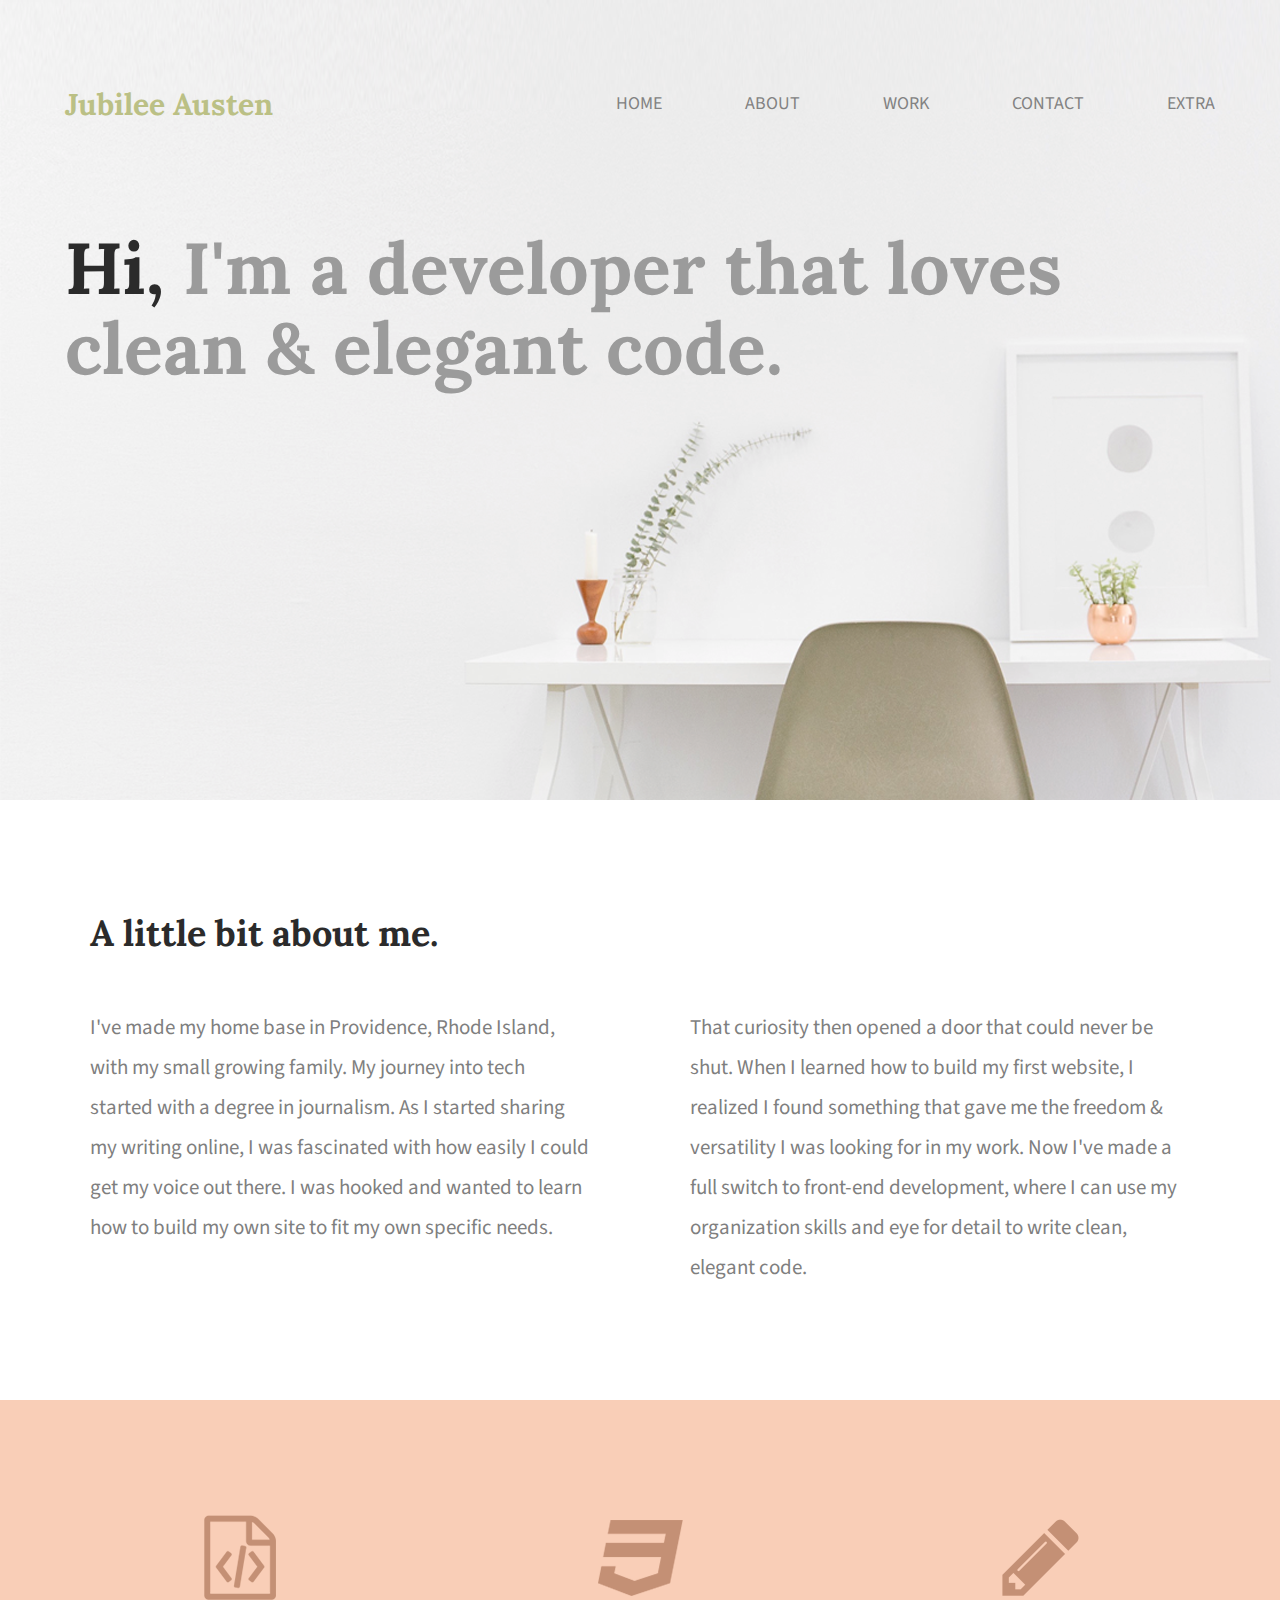
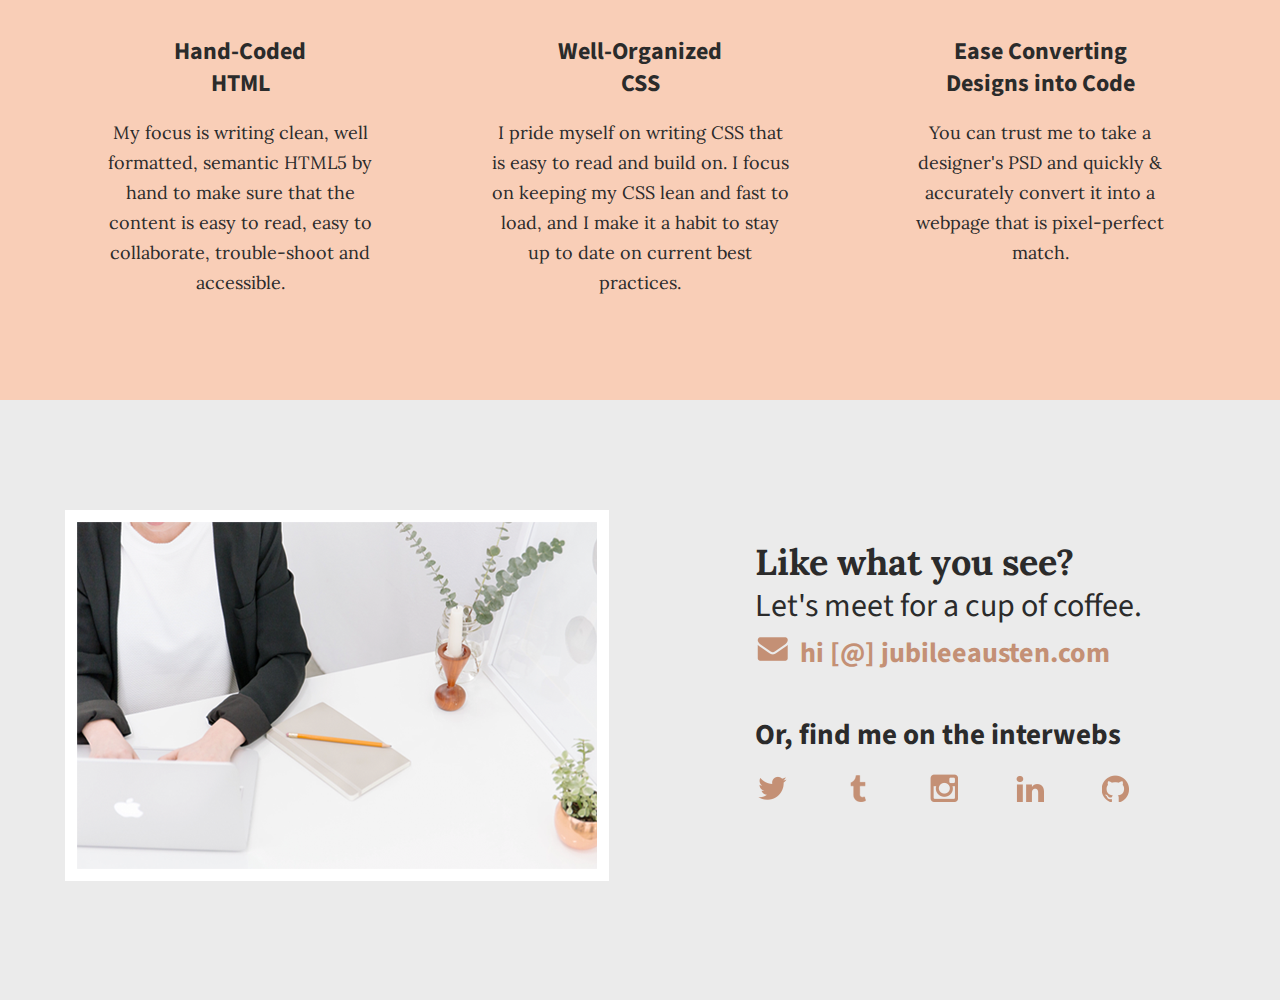
<file: index.html>
<!doctype html>
<html lang="en">

<head>
    <meta charset="utf-8">
    <title>Jubilee Austen | Portfolio</title>
    <link rel="stylesheet" href="css/normalize.css">
    <link rel="stylesheet" href="css/main.css">
    <link href='https://fonts.googleapis.com/css?family=Lora:400,700' rel='stylesheet' type='text/css'>
    <link href='https://fonts.googleapis.com/css?family=Source+Sans+Pro:400,700' rel='stylesheet' type='text/css'>
</head>

<body>
    <header class="home-page-img">
        <div class="full-width">
            <div class="third-width">
                <h1>Jubilee Austen</h1>
            </div>
            <div class="two-thirds-width">
                <nav>
                    <ul>
                        <li><a href="index.html">Home</a></li>
                        <li><a href="#about">About</a></li>
                        <li><a href="#work">Work</a></li>
                        <li><a href="#contact">Contact</a></li>
                        <li><a href="extra/index.html">Extra</a></li>
                    </ul>
                </nav>
            </div>
            <h2><span>Hi,</span> I'm a developer that loves clean &amp; elegant code.</h2>
        </div>
    </header>

    <main>
        <section id="about">
            <div class="full-width">
                <h2>A little bit about me.</h2>
                <div class="half-width">
                    <p>I've made my home base in Providence, Rhode Island, with my small growing family. My journey into
                        tech started with a degree in journalism. As I started sharing my writing online, I was
                        fascinated with how easily I could get my voice out there. I was hooked and wanted to learn how
                        to build my own site to fit my own specific needs.</p>
                </div>
                <div class="half-width">
                    <p>That curiosity then opened a door that could never be shut. When I learned how to build my first
                        website, I realized I found something that gave me the freedom &amp; versatility I was looking
                        for in my work. Now I've made a full switch to front-end development, where I can use my
                        organization skills and eye for detail to write clean, elegant code.</p>
                </div>
            </div>
        </section>

        <section id="work">
            <div class="full-width">
                <div class="third-width">
                    <img src="img/icon-html.png" alt="HTML icon" />
                    <h3>Hand-Coded HTML</h3>
                    <p>My focus is writing clean, well formatted, semantic HTML5 by hand to make sure that the content
                        is easy to read, easy to collaborate, trouble-shoot and accessible.</p>
                </div>
                <div class="third-width">
                    <img src="img/icon-css.png" alt="CSS icon" />
                    <h3>Well-Organized CSS</h3>
                    <p>I pride myself on writing CSS that is easy to read and build on. I focus on keeping my CSS lean
                        and fast to load, and I make it a habit to stay up to date on current best practices.</p>
                </div>
                <div class="third-width">
                    <img src="img/icon-pencil.png" alt="Pencil icon" />
                    <h3>Ease Converting Designs into Code</h3>
                    <p>You can trust me to take a designer's PSD and quickly &amp; accurately convert it into a webpage
                        that is pixel-perfect match.</p>
                </div>
            </div>
        </section>

        <footer id="contact">
            <div class="full-width">
                <div class="half-width">
                    <img src="img/contact.png" id="contact-img" alt="my contact image" />
                </div>
                <div class="half-width" id="contact-info">
                    <h2>Like what you see?</h2>
                    <h3 id="email-header">Let's meet for a cup of coffee.</h3>
                    <a href="mailto:hi@jubileeausten.com"><img src="img/icon-envelope.png" id="envelope"
                            alt="envelope icon" />hi [@] jubileeausten.com</a>
                    <h3 id="socialmedia-header">Or, find me on the interwebs</h3>
                    <ul>
                        <li><a href=""><img src="img/icon-twitter.png" alt="twitter icon" /></a></li>
                        <li><a href=""><img src="img/icon-tumblr.png" alt="tumblr icon" /></a></li>
                        <li><a href=""><img src="img/icon-instagram.png" alt="instagram icon" /></a></li>
                        <li><a href=""><img src="img/icon-linkedin.png" alt="linkedin icon" /></a></li>
                        <li><a href=""><img src="img/icon-github.png" alt="github icon" /></a></li>
                    </ul>
                </div>
            </div>
        </footer>
    </main>
</body>

</html>
</file>
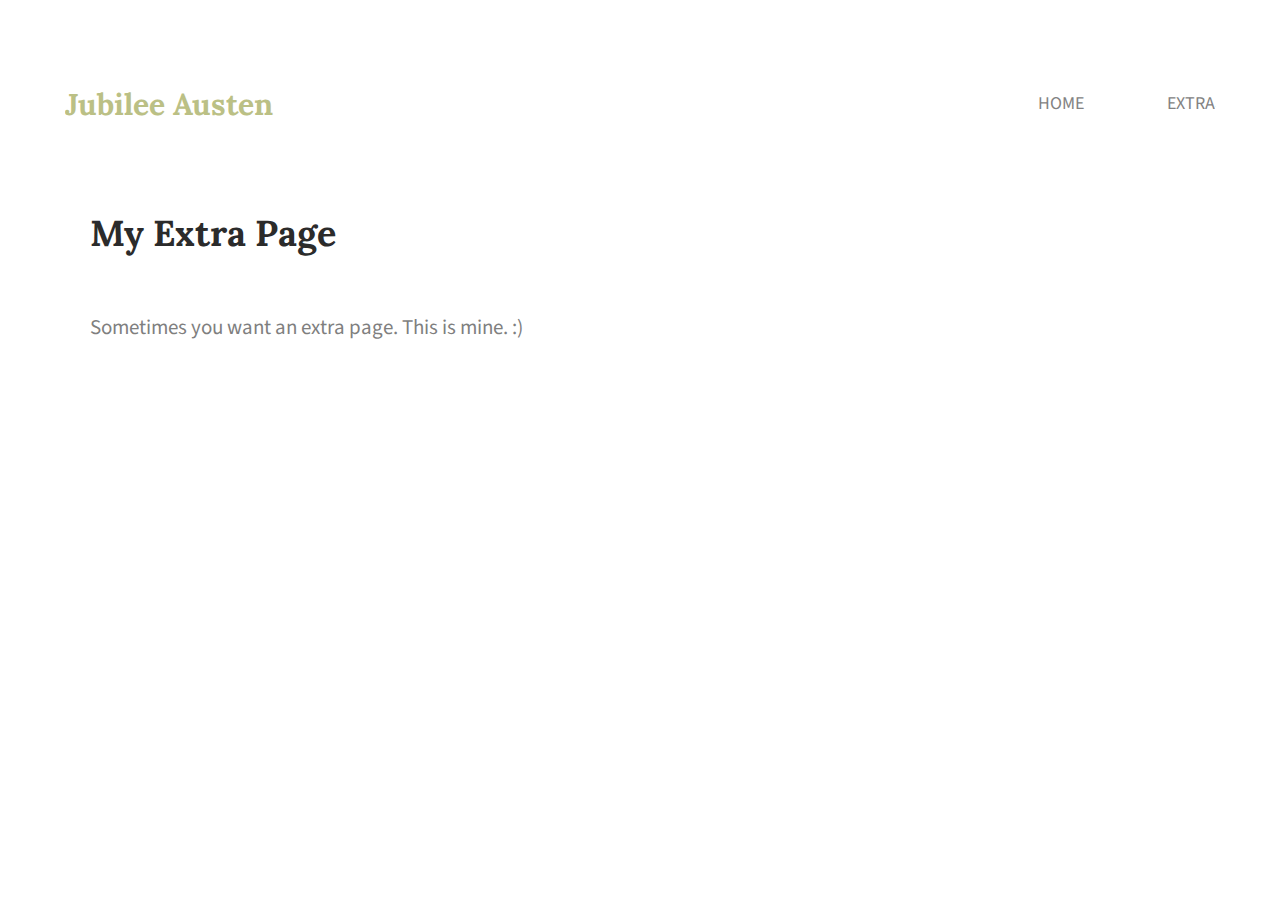
<file: extra/index.html>
<!doctype html>
<html lang="en">
    <head>
        <meta charset="utf-8">
        <title>Jubilee Austen | Portfolio</title>
        <link rel="stylesheet" href="../css/normalize.css">
        <link rel="stylesheet" href="../css/main.css">
        <link href='https://fonts.googleapis.com/css?family=Lora:400,700' rel='stylesheet' type='text/css'>
        <link href='https://fonts.googleapis.com/css?family=Source+Sans+Pro:400,700' rel='stylesheet' type='text/css'>
    </head>
    <body>
        <header class="no-image">
            <div class="full-width">
                <div class="third-width">
                    <h1>Jubilee Austen</h1>
                </div>
                <div class="two-thirds-width">
                    <nav>
                        <ul>
                            <li><a href="file:///Users/lisapaulsavoie/Desktop/Cleanup/SK%20Slack%20channel/xpage-jubilee-austin/index.html">Home</a></li>
<!--                            <li><a href="#about">About</a></li>
                            <li><a href="#work">Work</a></li>
                            <li><a href="#contact">Contact</a></li> -->
                            <li><a href="file:///Users/lisapaulsavoie/Desktop/Cleanup/SK%20Slack%20channel/xpage-jubilee-austin/extra/index.html">Extra</a></li>
                        </ul>
                    </nav>
                </div>
<!--                <h2><span>Hi,</span> I'm a developer that loves clean &amp; elegant code.</h2> -->
            </div>
        </header>

        <main>
            <section id="about">
                <div class="full-width">
                    <h2>My Extra Page</h2>
                    <div class="half-width">
                        <p>Sometimes you want an extra page. This is mine. :)</p>
                    </div>
                    <div class="half-width"> <!--
                        <p>That curiosity then opened a door that could never be shut. When I learned how to build my first website, I realized I found something that gave me the freedom &amp; versatility I was looking for in my work. Now I've made a full switch to front-end development, where I can use my organization skills and eye for detail to write clean, elegant code.</p> -->
                    </div>
                </div>
            </section>

<!--            <section id="work">
                <div class="full-width">
                    <div class="third-width">
                        <img src="img/icon-html.png" alt="HTML icon" />
                        <h3>Hand-Coded HTML</h3>
                        <p>My focus is writing clean, well formatted, semantic HTML5 by hand to make sure that the content is easy to read, easy to collaborate, trouble-shoot and accessible.</p>
                    </div>
                    <div class="third-width">
                        <img src="img/icon-css.png" alt="CSS icon" />
                        <h3>Well-Organized CSS</h3>
                        <p>I pride myself on writing CSS that is easy to read and build on. I focus on keeping my CSS lean and fast to load, and I make it a habit to stay up to date on current best practices.</p>
                    </div>
                    <div class="third-width">
                        <img src="img/icon-pencil.png" alt="Pencil icon" />
                        <h3>Ease Converting Designs into Code</h3>
                        <p>You can trust me to take a designer's PSD and quickly &amp; accurately convert it into a webpage that is pixel-perfect match.</p>
                    </div>
                </div>
            </section> -->

<!--            <footer id="contact">
                <div class="full-width">
                    <div class="half-width">
                        <img src="img/contact.png" id="contact-img" alt="my contact image" />
                    </div>
                    <div class="half-width" id="contact-info">
                        <h2>Like what you see?</h2>
                        <h3 id="email-header">Let's meet for a cup of coffee.</h3>
                        <a href="mailto:hi@jubileeausten.com"><img src="img/icon-envelope.png" id="envelope" alt="envelope icon" />hi [@] jubileeausten.com</a>
                        <h3 id="socialmedia-header">Or, find me on the interwebs</h3>
                        <ul>
                            <li><a href=""><img src="img/icon-twitter.png" alt="twitter icon" /></a></li>
                            <li><a href=""><img src="img/icon-tumblr.png" alt="tumblr icon" /></a></li>
                            <li><a href=""><img src="img/icon-instagram.png" alt="instagram icon" /></a></li>
                            <li><a href=""><img src="img/icon-linkedin.png" alt="linkedin icon" /></a></li>
                            <li><a href=""><img src="img/icon-github.png" alt="github icon" /></a></li>
                        </ul>
                    </div>
                </div>
            </footer> -->
        </main>
    </body>
</html>
</file>
<file: css/main.css>
/****** BASE STYLES ******/

body {
    font-family: 'Source Sans Pro', sans-serif;
    color: #2b2b2b;
}

#about, #work, #contact {
    height: 600px;
}

/****** GRID ******/

.full-width {
    width: 1200px;
    margin: 0 auto;
}
.half-width {
    width: 600px;
    float: left;
}
.third-width {
    width: 400px;
    float: left;
}
.two-thirds-width {
  width: 800px;
  float: right;
}

/****** HEADER ******/

.home-page-img {
    height: 800px;
    background: url('../img/hero.png');
    background-size: cover;
}
.no-image {
  height: 100px;
}

header h1 {
    font-family: 'Lora', serif;
    font-size: 30px;
    color: #bbc085;
    padding: 65px 0 65px 25px;
}
nav {
    float: right;
    padding: 75px 25px;
}
nav ul li{
    display: inline-block;
}
nav ul li a {
    text-transform: uppercase;
    text-decoration: none;
    font-size: 18px;
    color: #828282;
    padding-left: 80px;
}
header h2 {
    width: 1000px;
    clear: both;
    font-family: 'Lora', serif;
    font-size: 72px;
    line-height: 80px;
    color: #9b9b9b;
    padding: 20px 0 20px 25px;
}
header h2 span {
    color: #2b2b2b;
}

/****** ABOUT ******/

#about .full-width {
    padding: 80px 0;
}

#about h2 {
    font-family: 'Lora', serif;
    font-size: 36px;
    padding-left: 50px;
}
#about p {
    font-size: 21px;
    color: #7f7f7f;
    line-height: 40px;
    padding-left: 50px;
    padding-right: 50px;
}

/****** WORK ******/

#work {
    background-color: #f9ceb7;
    text-align: center;
}

#work .full-width {
    padding: 115px 0;
}

#work img {
    padding-bottom: 30px;
}

#work h3 {
    font-size: 24px;
    line-height: 32px;
    width: 190px;
    margin: 0 auto;
}

#work p {
    font-family: 'Lora', serif;
    font-size: 18px;
    line-height: 30px;
    padding: 0 50px;
}

/****** CONTACT ******/

#contact {
    background-color: #ebebeb;
}
#contact .full-width {
    padding: 110px 0;
}
#contact img#contact-img {
    margin-left: 25px;
    border: 12px solid #ffffff;
}
#contact h2, #contact #email-header, #contact #socialmedia-header, #contact ul {
    padding-left: 115px;
}
#contact #envelope {
    padding: 0 10px 0 115px;
}
#contact h2 {
    font-family: 'Lora', serif;
    font-size: 36px;
    line-height: 44px;
}
#contact #email-header{
    font-size: 32px;
    font-weight: 400;
    line-height: 44px;
    margin: -30px 0 5px 0;
}
#contact #socialmedia-header {
    font-weight: bold;
    font-size: 29px;
    line-height: 44px;
    margin: 40px 0 0 0;
}
#contact a {
    text-decoration: none;
    color: #c49075;
    font-weight: bold;
    font-size: 28px;
}
#contact ul {
    list-style: none;
}
#contact ul li {
     display: inline-block;
}
#contact ul img {
    font-size: 32px;
    padding-right: 48px;
}
</file>
